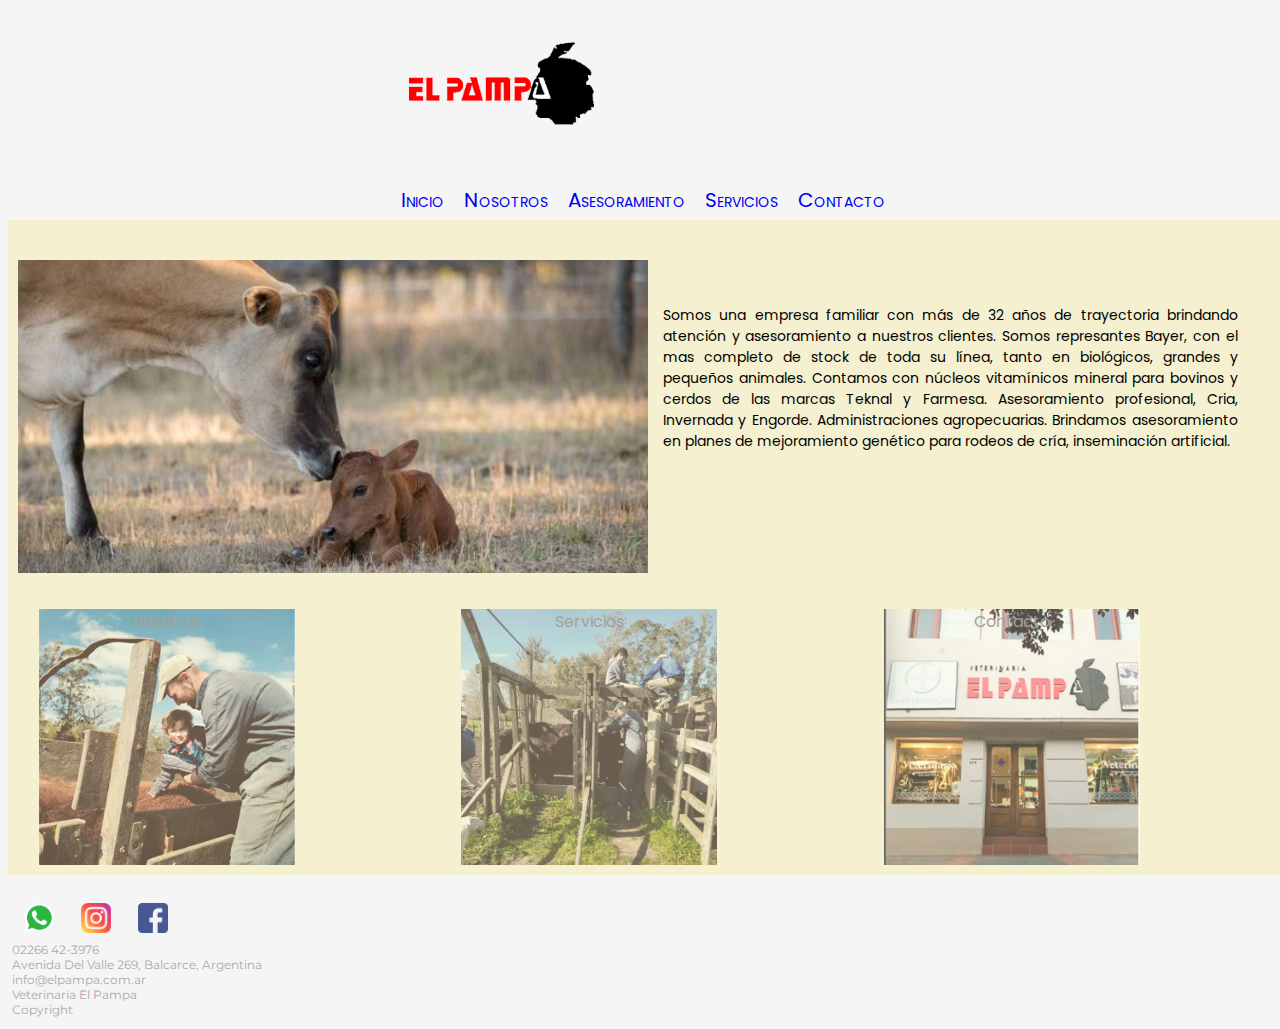
<file: index.html>
<!DOCTYPE html>
<html lang="es">

<head>
    <meta charset="UTF-8">
    <meta http-equiv="X-UA-Compatible" content="IE=edge">
    <meta name="viewport" content="width=device-width, initial-scale=1.0">
    <link rel="shortcut icon" href="fotos/fav.png">
    <link rel="stylesheet" href="estilos.css">
    <title>Veterinaria El Pampa</title>
</head>

<body>
    <header>
        <div class="logo">
            <img src="fotos/logo2.png" alt="logo">
        </div>
        <ul>
            <li><a href="index.html">Inicio</a></li>
            <li><a href="secciones/nosotros.html">Nosotros</a></li>
            <li><a href="secciones/asesoramiento.html">Asesoramiento</a> </li>
            <li><a href="secciones/servicios.html">Servicios</a> </li>
            <li><a href="secciones/contacto.html">Contacto</a> </li>
        </ul>

    </header>
    <main>
        <section class="presentacion">
            <img src="fotos/vacaternero.jpg" alt="vacas">
            <p>Somos una empresa familiar con más de 32 años de trayectoria brindando atención y asesoramiento a nuestros clientes. Somos represantes Bayer, con el mas completo de stock de toda su línea, tanto en biológicos, grandes y pequeños animales. Contamos con núcleos vitamínicos mineral para bovinos y cerdos de las marcas Teknal y Farmesa. Asesoramiento profesional, Cria, Invernada y Engorde. Administraciones
            agropecuarias. Brindamos asesoramiento en planes de mejoramiento genético para rodeos de cría, inseminación artificial.</p>
        </section>
        <section class="galeria">
            <a href="secciones/nosotros.html" class="nosotros">Nosotros</a>
            <a href="secciones/servicios.html" class="servicios">Servicios</a>
            <a href="secciones/contacto.html" class="contacto">Contacto</a>
        </section>
    </main>

    <footer class="footer">
        <div>
            <a
                href="https://api.whatsapp.com/send?phone=5492266449649&text=Hola!%20Quiero%20hacer%20una%20consulta%20sobre..."><img
                    src="fotos/whatsapp-.png" alt="whatsapp" class="icono"></a>
            <a href="https://www.instagram.com/veterinaria.el.pampa/"><img src="fotos/instagram.png" alt="instagram"
                    class="icono"></a>
            <a
                href="https://l.instagram.com/?u=https%3A%2F%2Fwww.facebook.com%2Fvete.elpampa%2F&e=ATP0jqgi2WN0AieEo5j6A-OfpJ2rznSaUchy_ogJREDSY_kpjbJWEozkkUUhytsW-wCsiQa1o9cW5So5O0eawjg&s=1"><img
                    src="fotos/facebook.png" alt="facebook" class="icono"></a>
            <p>02266 42-3976</p>
            <p>Avenida Del Valle 269, Balcarce, Argentina</p>
            <p>info@elpampa.com.ar</p>
            <p>Veterinaria El Pampa</p>
            <p>Copyright</p>
        </div>
    </footer>


</body>

</html>
</file>
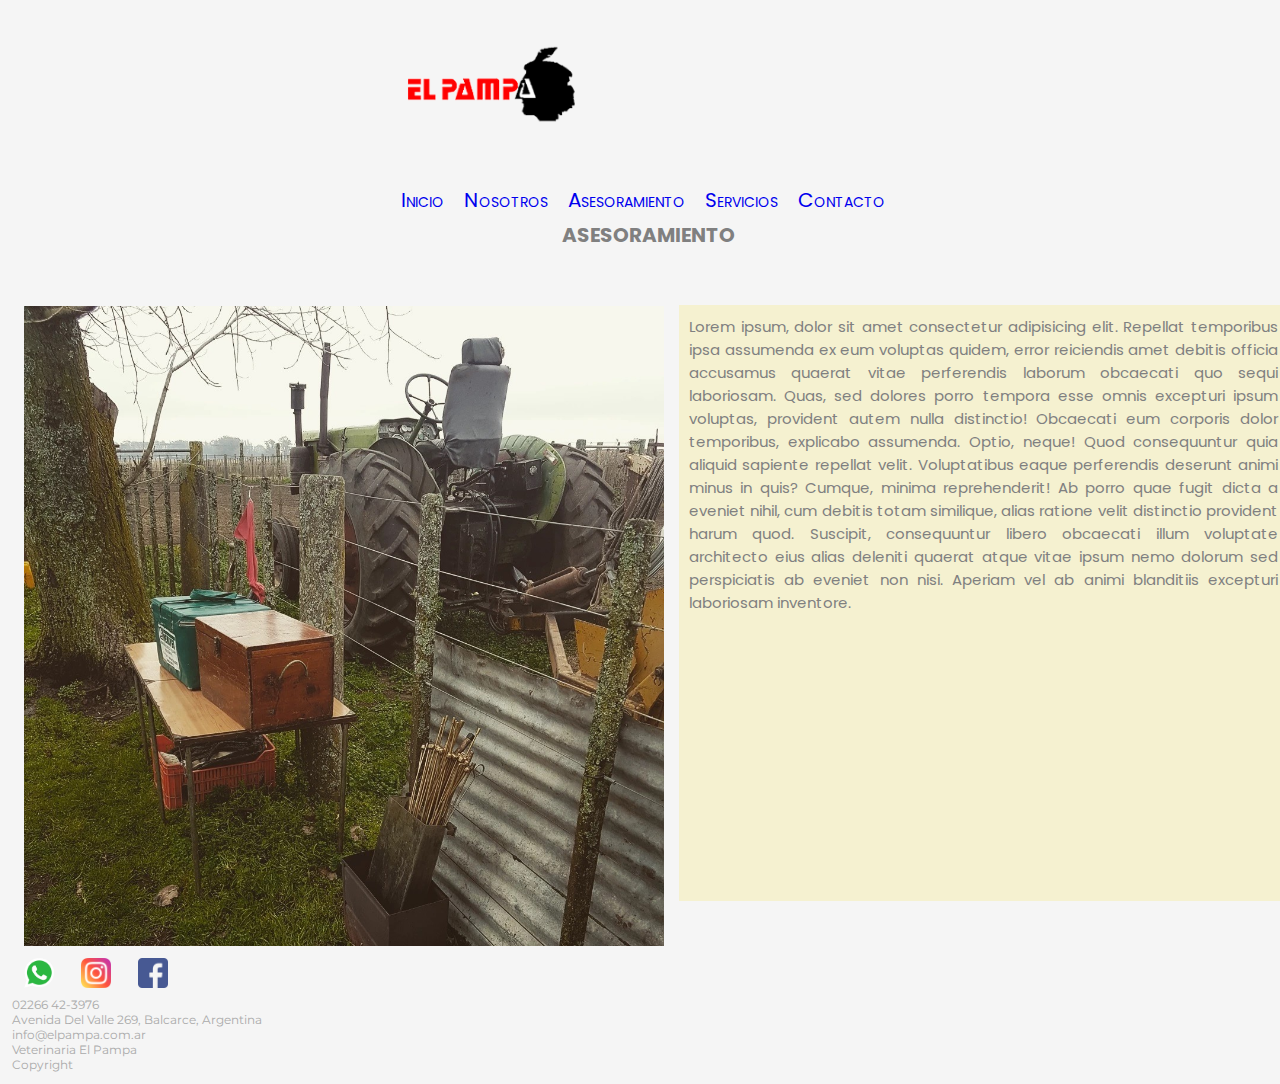
<file: secciones/asesoramiento.html>
<!DOCTYPE html>
<html lang="es">

<head>
    <meta charset="UTF-8">
    <meta http-equiv="X-UA-Compatible" content="IE=edge">
    <meta name="viewport" content="width=device-width, initial-scale=1.0">
    <link rel="shortcut icon" href="/fotos/fav.png">
    <link rel="stylesheet" href="../estilos.css">
    <title>Veterinaria El Pampa</title>
</head>

<body>
    <header>
        <div>
            <img src="../fotos/logo2.png" alt="logo" class="logo">
        </div>
        <ul>
            <li><a href="/index.html">Inicio</a></li>
            <li><a href="nosotros.html">Nosotros</a></li>
            <li><a href="asesoramiento.html">Asesoramiento</a> </li>
            <li><a href="servicios.html">Servicios</a> </li>
            <li><a href="contacto.html">Contacto</a> </li>
        </ul>

    </header>
    <main >
        <h2 class="titulo">ASESORAMIENTO</h2>
        <section class="asesoramiento">
        <img src="../fotos/caja.jpg" alt="asesoramiento" class="asesoramiento__img">
        <p class="asesoramiento__info">Lorem ipsum, dolor sit amet consectetur adipisicing elit. Repellat temporibus ipsa assumenda ex eum voluptas quidem, error reiciendis amet debitis officia accusamus quaerat vitae perferendis laborum obcaecati quo sequi laboriosam.
        Quas, sed dolores porro tempora esse omnis excepturi ipsum voluptas, provident autem nulla distinctio! Obcaecati eum corporis dolor temporibus, explicabo assumenda. Optio, neque! Quod consequuntur quia aliquid sapiente repellat velit.
        Voluptatibus eaque perferendis deserunt animi minus in quis? Cumque, minima reprehenderit! Ab porro quae fugit dicta a eveniet nihil, cum debitis totam similique, alias ratione velit distinctio provident harum quod.
        Suscipit, consequuntur libero obcaecati illum voluptate architecto eius alias deleniti quaerat atque vitae ipsum nemo dolorum sed perspiciatis ab eveniet non nisi. Aperiam vel ab animi blanditiis excepturi laboriosam inventore.</p>
</section>
       
      
    </main>

    <footer class="footer">
        <div>
            <a
                href="https://api.whatsapp.com/send?phone=5492266449649&text=Hola!%20Quiero%20hacer%20una%20consulta%20sobre..."><img
                    src="../fotos/whatsapp-.png" alt="whatsapp" class="icono"></a>
            <a href="https://www.instagram.com/veterinaria.el.pampa/"><img src="../fotos/instagram.png" alt="instagram"
                    class="icono"></a>
            <a
                href="https://l.instagram.com/?u=https%3A%2F%2Fwww.facebook.com%2Fvete.elpampa%2F&e=ATP0jqgi2WN0AieEo5j6A-OfpJ2rznSaUchy_ogJREDSY_kpjbJWEozkkUUhytsW-wCsiQa1o9cW5So5O0eawjg&s=1"><img
                    src="../fotos/facebook.png" alt="facebook" class="icono"></a>
            <p>02266 42-3976</p>
            <p>Avenida Del Valle 269, Balcarce, Argentina</p>
            <p>info@elpampa.com.ar</p>
            <p>Veterinaria El Pampa</p>
            <p>Copyright</p>
        </div>
    </footer>


</body>

</html>
</file>
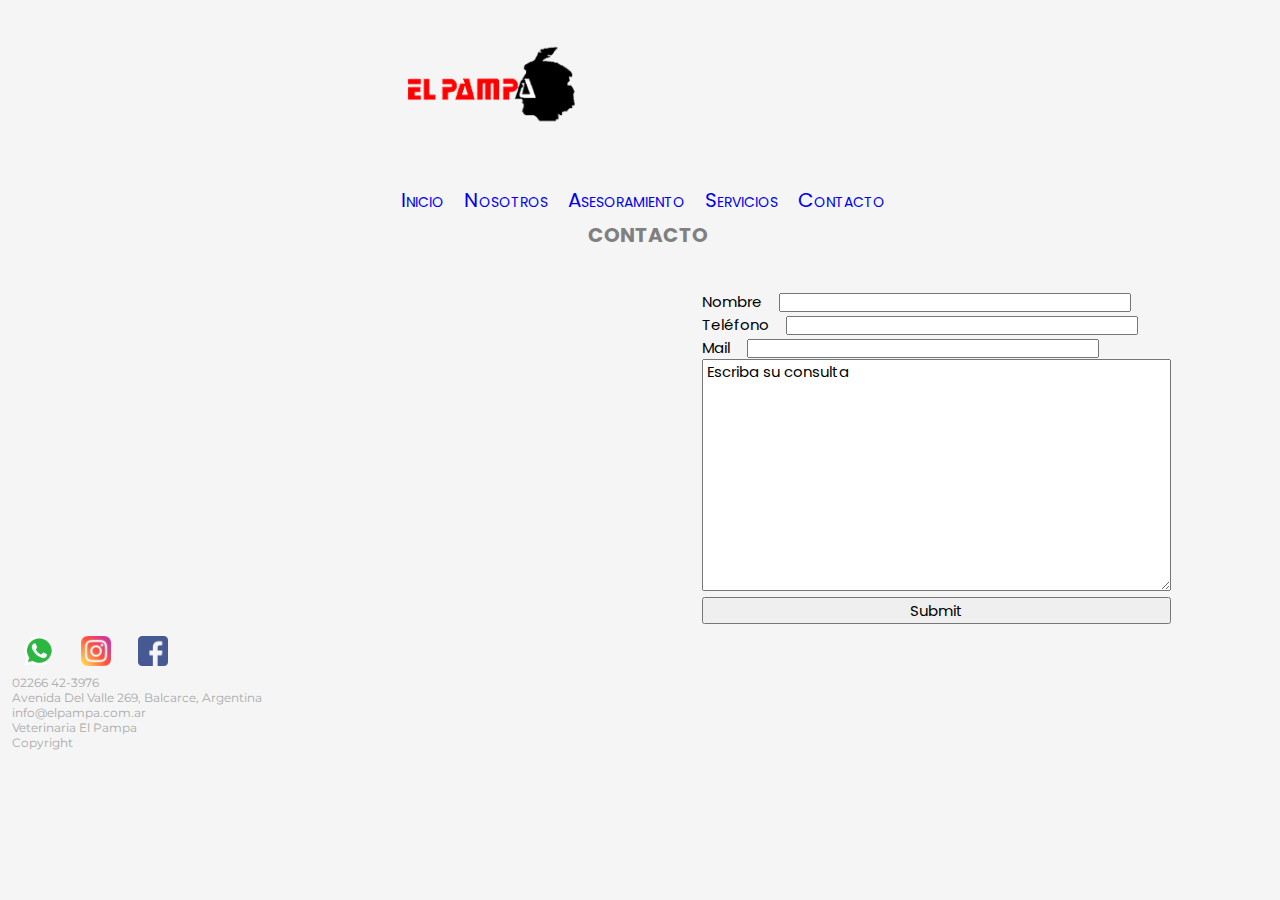
<file: secciones/contacto.html>
<!DOCTYPE html>
<html lang="es">

<head>
    <meta charset="UTF-8">
    <meta http-equiv="X-UA-Compatible" content="IE=edge">
    <meta name="viewport" content="width=device-width, initial-scale=1.0">
    <link rel="shortcut icon" href="/fotos/fav.png">
    <link rel="stylesheet" href="../estilos.css">
    <title>Veterinaria El Pampa</title>
</head>

<body>
    <header>
        <div>
            <img src="/fotos/logo2.png" alt="logo" class="logo">
        </div>
        <ul>
            <li><a href="/index.html">Inicio</a></li>
            <li><a href="nosotros.html">Nosotros</a></li>
            <li><a href="asesoramiento.html">Asesoramiento</a> </li>
            <li><a href="servicios.html">Servicios</a> </li>
            <li><a href="contacto.html">Contacto</a> </li>
        </ul>

    </header>
    <main>
        <h2 class="titulo">CONTACTO</h2>
        <section class="contacto__page">
            <iframe
                src="https://www.google.com/maps/embed?pb=!1m14!1m8!1m3!1d12603.255494494995!2d-58.261798!3d-37.841243!3m2!1i1024!2i768!4f13.1!3m3!1m2!1s0x0%3A0xc8f11bad8dd50608!2sVeterinaria%20El%20Pampa!5e0!3m2!1ses-419!2sar!4v1638448785877!5m2!1ses-419!2sar"
                width="500" height="400" style="border:0;" allowfullscreen="" loading="lazy" class="mapa"></iframe>
            <div class="formulario">
                <form action="contacto.html" method="get" enctype="application/x-www-form-urlencoded"></form>
                <label for="nombre"> Nombre</label>
                <input type="text" required class="input"><br>
                <label for="telefono"> Teléfono</label>
                <input type="tel" required class="input"><br>
                <label for="mail"> Mail</label>
                <input type="mail" required class="input"><br>
                <textarea name="consulta" id="" cols="30" rows="10"
                    class="formulario__consulta"> Escriba su consulta</textarea><br>
                <input type="submit" Enviar class="enviar"><br>
            </div>
        </section>
    </main>

    <footer class="footer">
        <div>
            <a
                href="https://api.whatsapp.com/send?phone=5492266449649&text=Hola!%20Quiero%20hacer%20una%20consulta%20sobre..."><img
                    src="/fotos/whatsapp-.png" alt="whatsapp" class="icono"></a>
            <a href="https://www.instagram.com/veterinaria.el.pampa/"><img src="/fotos/instagram.png" alt="instagram"
                    class="icono"></a>
            <a
                href="https://l.instagram.com/?u=https%3A%2F%2Fwww.facebook.com%2Fvete.elpampa%2F&e=ATP0jqgi2WN0AieEo5j6A-OfpJ2rznSaUchy_ogJREDSY_kpjbJWEozkkUUhytsW-wCsiQa1o9cW5So5O0eawjg&s=1"><img
                    src="/fotos/facebook.png" alt="facebook" class="icono"></a>
            <p>02266 42-3976</p>
            <p>Avenida Del Valle 269, Balcarce, Argentina</p>
            <p>info@elpampa.com.ar</p>
            <p>Veterinaria El Pampa</p>
            <p>Copyright</p>
        </div>
    </footer>


</body>

</html>
</file>
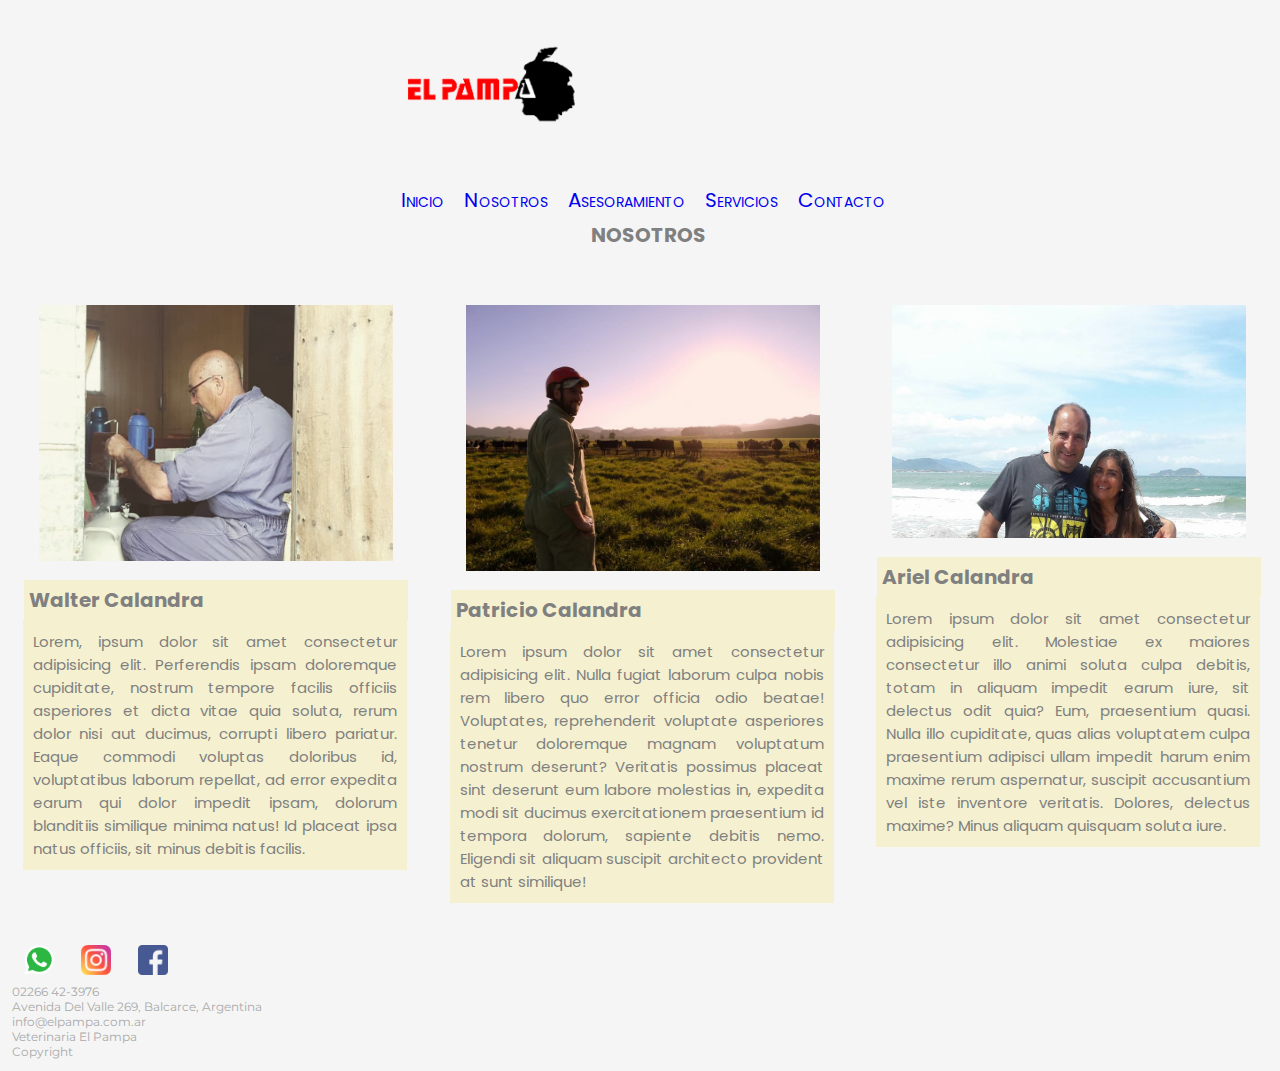
<file: secciones/nosotros.html>
<!DOCTYPE html>
<html lang="es">

<head>
    <meta charset="UTF-8">
    <meta http-equiv="X-UA-Compatible" content="IE=edge">
    <meta name="viewport" content="width=device-width, initial-scale=1.0">
    <link rel="shortcut icon" href="/fotos/fav.png">
    <link rel="stylesheet" href="../estilos.css">
    <title>Veterinaria El Pampa</title>
</head>

<body>
    <header>
        <div>
            <img src="/fotos/logo2.png" alt="logo" class="logo">
        </div>
        <ul>
            <li><a href="/index.html">Inicio</a></li>
            <li><a href="nosotros.html">Nosotros</a></li>
            <li><a href="asesoramiento.html">Asesoramiento</a> </li>
            <li><a href="servicios.html">Servicios</a> </li>
            <li><a href="contacto.html">Contacto</a> </li>
        </ul>

    </header>
    <main>
        <h2 class="titulo">NOSOTROS</h2>
        <section class="aboutUs">
            <div class="walter">
                <img src="/fotos/walter.jpg" alt="walter" class="foto">
                <h2 class="nombre">Walter Calandra</h2>
                <p class="info">Lorem, ipsum dolor sit amet consectetur adipisicing elit. Perferendis ipsam doloremque cupiditate, nostrum tempore facilis officiis asperiores et dicta vitae quia soluta, rerum dolor nisi aut ducimus, corrupti libero pariatur.
                Eaque commodi voluptas doloribus id, voluptatibus laborum repellat, ad error expedita earum qui dolor impedit ipsam, dolorum blanditiis similique minima natus! Id placeat ipsa natus officiis, sit minus debitis facilis.</p>
            </div>
            <div class="patricio">
                <img src="/fotos/pato.jpg" alt="patricio" class="foto">
                <h2 class="nombre">Patricio Calandra</h2>
                <p class="info">Lorem ipsum dolor sit amet consectetur adipisicing elit. Nulla fugiat laborum culpa nobis rem libero quo error officia odio beatae! Voluptates, reprehenderit voluptate asperiores tenetur doloremque magnam voluptatum nostrum deserunt?
                Veritatis possimus placeat sint deserunt eum labore molestias in, expedita modi sit ducimus exercitationem praesentium id tempora dolorum, sapiente debitis nemo. Eligendi sit aliquam suscipit architecto provident at sunt similique!</p>
            </div>
            <div class="ariel">
                <img src="/fotos/bartolo.jpg" alt="ariel" class="foto">
                <h2 class="nombre">Ariel Calandra</h2>
                <p class="info">Lorem ipsum dolor sit amet consectetur adipisicing elit. Molestiae ex maiores consectetur illo animi soluta culpa debitis, totam in aliquam impedit earum iure, sit delectus odit quia? Eum, praesentium quasi.
                Nulla illo cupiditate, quas alias voluptatem culpa praesentium adipisci ullam impedit harum enim maxime rerum aspernatur, suscipit accusantium vel iste inventore veritatis. Dolores, delectus maxime? Minus aliquam quisquam soluta iure.</p>
            </div>

        </section>
      
    </main>

    <footer class="footer">
        <div>
            <a
                href="https://api.whatsapp.com/send?phone=5492266449649&text=Hola!%20Quiero%20hacer%20una%20consulta%20sobre..."><img
                    src="/fotos/whatsapp-.png" alt="whatsapp" class="icono"></a>
            <a href="https://www.instagram.com/veterinaria.el.pampa/"><img src="/fotos/instagram.png" alt="instagram"
                    class="icono"></a>
            <a
                href="https://l.instagram.com/?u=https%3A%2F%2Fwww.facebook.com%2Fvete.elpampa%2F&e=ATP0jqgi2WN0AieEo5j6A-OfpJ2rznSaUchy_ogJREDSY_kpjbJWEozkkUUhytsW-wCsiQa1o9cW5So5O0eawjg&s=1"><img
                    src="/fotos/facebook.png" alt="facebook" class="icono"></a>
            <p>02266 42-3976</p>
            <p>Avenida Del Valle 269, Balcarce, Argentina</p>
            <p>info@elpampa.com.ar</p>
            <p>Veterinaria El Pampa</p>
            <p>Copyright</p>
        </div>
    </footer>


</body>

</html>
</file>
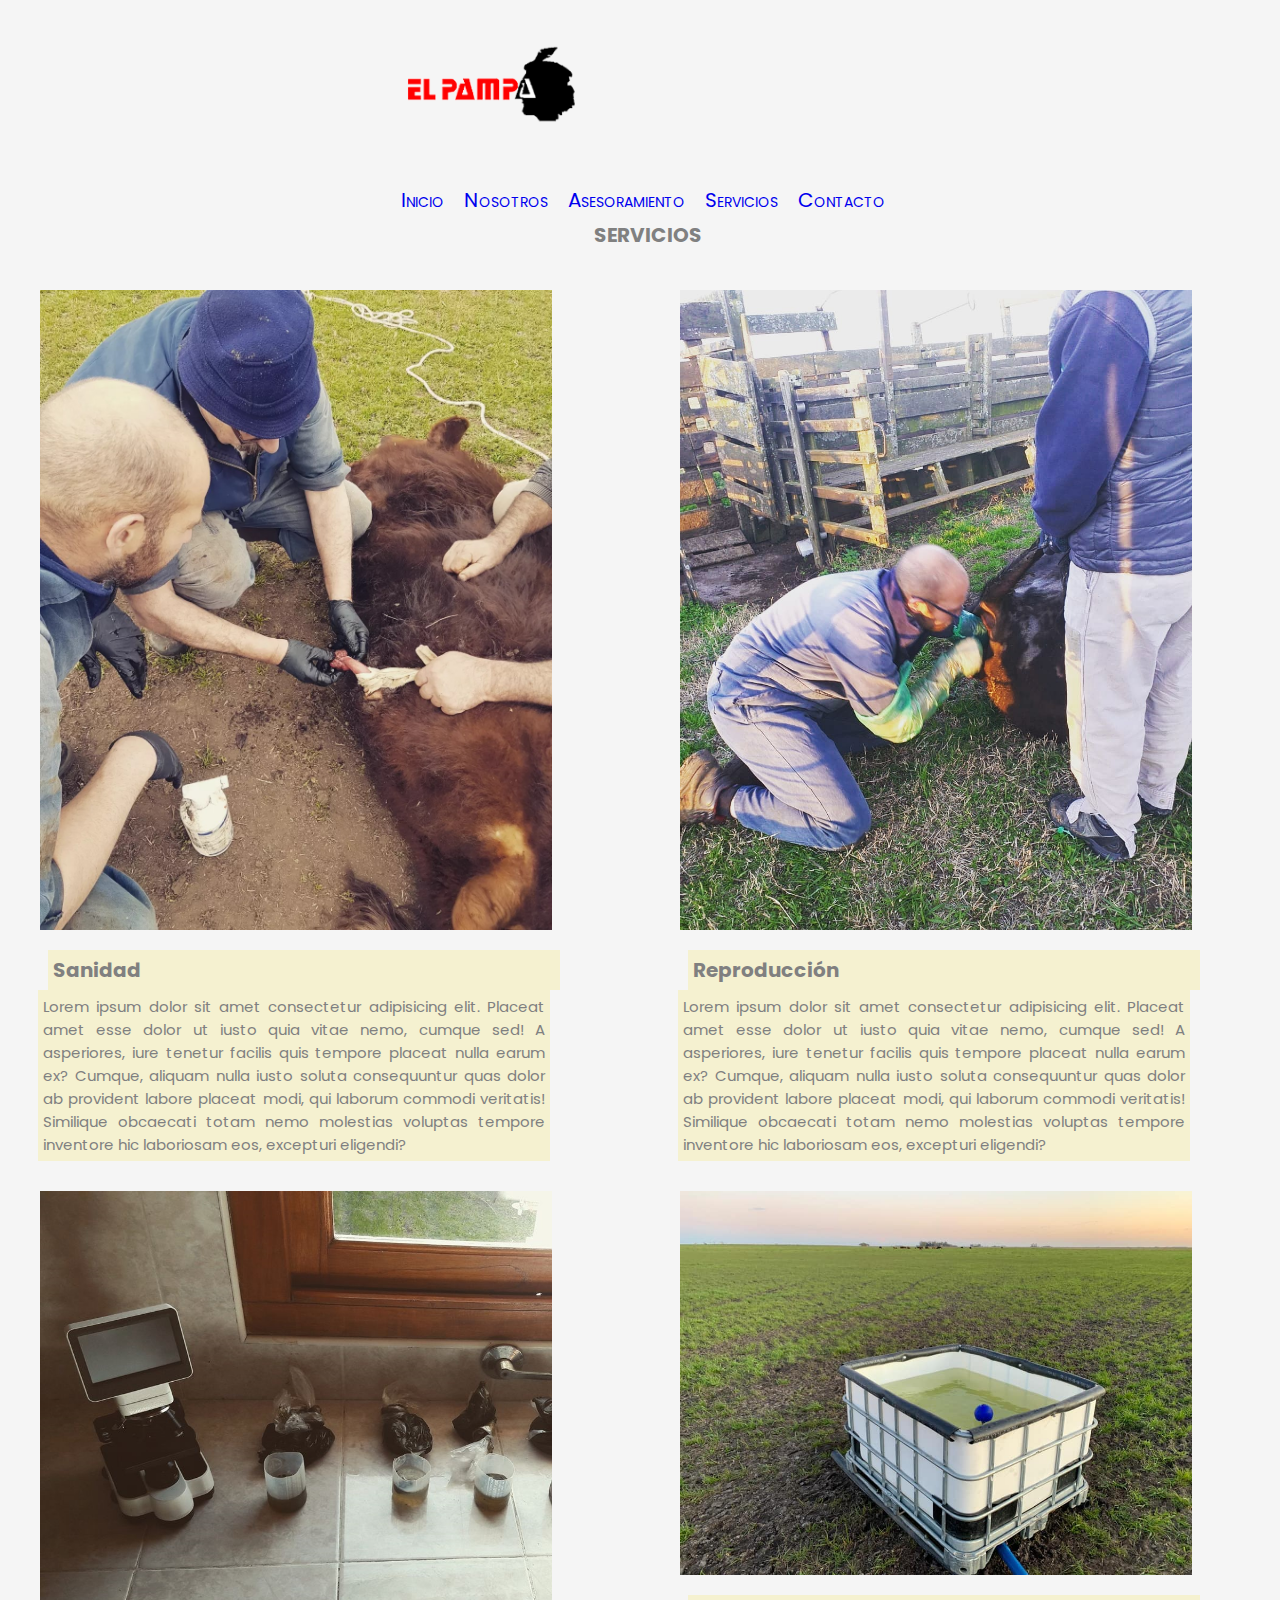
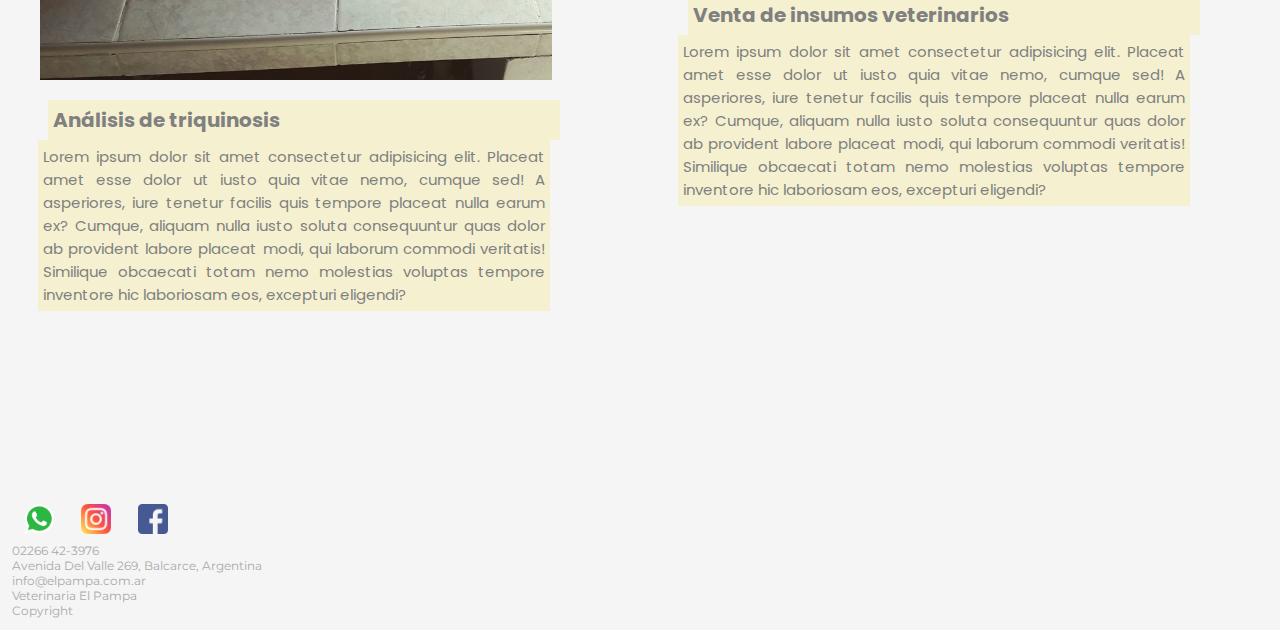
<file: secciones/servicios.html>
<!DOCTYPE html>
<html lang="es">

<head>
    <meta charset="UTF-8">
    <meta http-equiv="X-UA-Compatible" content="IE=edge">
    <meta name="viewport" content="width=device-width, initial-scale=1.0">
    <link rel="shortcut icon" href="/fotos/fav.png">
    <link rel="stylesheet" href="../estilos.css">
    <title>Veterinaria El Pampa</title>
</head>

<body>
    <header>
        <div>
            <img src="../fotos/logo2.png" alt="logo" class="logo">
        </div>
        <ul>
            <li><a href="/index.html">Inicio</a></li>
            <li><a href="nosotros.html">Nosotros</a></li>
            <li><a href="asesoramiento.html">Asesoramiento</a> </li>
            <li><a href="servicios.html">Servicios</a> </li>
            <li><a href="contacto.html">Contacto</a> </li>
        </ul>

    </header>
    <main>
        <h2 class="titulo">SERVICIOS</h2>
        <section class="sectionServicios">
            <div class="sanidad">
                <img src="../fotos/walterypato.jpg" alt="sanidad" class="serv__foto">
                <h2 class="serv__titulo">Sanidad</h2>
                <p class="serv__info">Lorem ipsum dolor sit amet consectetur adipisicing elit. Placeat amet esse dolor ut iusto quia vitae
                nemo, cumque sed! A asperiores, iure tenetur facilis quis tempore placeat nulla earum ex?
                Cumque, aliquam nulla iusto soluta consequuntur quas dolor ab provident labore placeat modi, qui
                laborum commodi veritatis! Similique obcaecati totam nemo molestias voluptas tempore inventore hic
                laboriosam eos, excepturi eligendi?</p>
            </div>
            <div class="reproduccion">
                <img src="../fotos/insem.jpg" alt="reproduccion" class="serv__foto">
                <h2 class="serv__titulo">Reproducción</h2>
                <p class="serv__info">Lorem ipsum dolor sit amet consectetur adipisicing elit. Placeat amet esse dolor ut iusto quia vitae
                nemo, cumque sed! A asperiores, iure tenetur facilis quis tempore placeat nulla earum ex?
                Cumque, aliquam nulla iusto soluta consequuntur quas dolor ab provident labore placeat modi, qui
                laborum commodi veritatis! Similique obcaecati totam nemo molestias voluptas tempore inventore hic
                laboriosam eos, excepturi eligendi?</p>
            </div>
            <div class="analisis">
                <img src="../fotos/triquinas.jpg" alt="analisis" class="serv__foto">
                <h2 class="serv__titulo">Análisis de triquinosis</h2>
                <p class="serv__info">Lorem ipsum dolor sit amet consectetur adipisicing elit. Placeat amet esse dolor ut iusto quia vitae
                nemo, cumque sed! A asperiores, iure tenetur facilis quis tempore placeat nulla earum ex?
                Cumque, aliquam nulla iusto soluta consequuntur quas dolor ab provident labore placeat modi, qui
                laborum commodi veritatis! Similique obcaecati totam nemo molestias voluptas tempore inventore hic
                laboriosam eos, excepturi eligendi?</p>
            </div>
            <div class="venta">
                <img src="../fotos/valvula.jpg" alt="venta" class="serv__foto">
                <h2 class="serv__titulo">Venta de insumos veterinarios</h2>
                <p class="serv__info">Lorem ipsum dolor sit amet consectetur adipisicing elit. Placeat amet esse dolor ut iusto quia vitae
                nemo, cumque sed! A asperiores, iure tenetur facilis quis tempore placeat nulla earum ex?
                Cumque, aliquam nulla iusto soluta consequuntur quas dolor ab provident labore placeat modi, qui
                laborum commodi veritatis! Similique obcaecati totam nemo molestias voluptas tempore inventore hic
                laboriosam eos, excepturi eligendi?</p>
            </div>

        </section>


    </main>

    <footer class="footer">
        <div>
            <a
                href="https://api.whatsapp.com/send?phone=5492266449649&text=Hola!%20Quiero%20hacer%20una%20consulta%20sobre..."><img
                    src="../fotos/whatsapp-.png" alt="whatsapp" class="icono"></a>
            <a href="https://www.instagram.com/veterinaria.el.pampa/"><img src="../fotos/instagram.png" alt="instagram"
                    class="icono"></a>
            <a
                href="https://l.instagram.com/?u=https%3A%2F%2Fwww.facebook.com%2Fvete.elpampa%2F&e=ATP0jqgi2WN0AieEo5j6A-OfpJ2rznSaUchy_ogJREDSY_kpjbJWEozkkUUhytsW-wCsiQa1o9cW5So5O0eawjg&s=1"><img
                    src="../fotos/facebook.png" alt="facebook" class="icono"></a>
            <p>02266 42-3976</p>
            <p>Avenida Del Valle 269, Balcarce, Argentina</p>
            <p>info@elpampa.com.ar</p>
            <p>Veterinaria El Pampa</p>
            <p>Copyright</p>
        </div>
    </footer>


</body>

</html>
</file>
<file: estilos.css>
@import url('https://fonts.googleapis.com/css2?family=Montserrat:wght@200;500&family=Poppins:wght@200&display=swap');

* {
    margin: 0%;
    padding: 0%;
    box-sizing: border-box;
}

body {
    background-color: whitesmoke;
    height: 100%;
    width: 100%;
}

header {
    width: 100%;
    height: auto;
}

.logo {
    width: 140px;
    height: 140px;
    display: flex;
    align-items: center;
}

ul {
    text-align: center;
    font-family: 'Poppins', sans-serif;
    font-size: 18px;
    justify-content: space-evenly;
}

ul li {
    display: inline-block;
    justify-content: space-evenly;
    padding: 5px;
    color: rgb(17, 25, 56);
    font-variant: small-caps;
    margin-left: 5px;
}

ul a {
    text-decoration: none;
}

main {
    width: 95%;
    height: 100%;
    margin-left: 0.5em;
}

.titulo {
    text-align: center;
    width: 100%;
    font-family: 'Poppins', sans-serif;
    color: grey;
    font-variant: small-caps;
    font-size: 20px;
    margin-bottom: 2em;
}

.presentacion {
    width: 100%;
    height: auto;
    font-family: 'Poppins', sans-serif;
    font-size: 14px;
    text-align: justify;
    background-color: rgb(245, 241, 208);
    display: flex;
    flex-direction: column;
    padding: 10px;
}

.presentacion img {
    width: 100%;
    height: 100%;
    margin-top: 5px;
}

.presentacion p {
    width: 100%;
    height: 100%;
    padding: 15px;
    margin-top: 15px;
}

.galeria {
    height: 100%;
    width: 100%;
    padding: 10px;
    background-color: rgb(245, 241, 208);
    display: grid;
    grid-template-columns: auto;
    grid-template-rows: repeat(3, 1fr);
    grid-template-areas:
        "nosotros"
        "servicios"
        "contacto";
    grid-gap: 0.5em;
    transform: rotate(360deg);
}

.galeria a {
    height: 18em;
    width: 18em;
    margin-top: 1em;
    margin-left: 1.3em;
    color: grey;
}

.galeria a:hover {
    transform: scale(1.05);
    opacity: 1;
    animation-duration: 1s;
    transform: rotate(360deg);
    border-radius: 169px 169px 169px 169px;
    -moz-border-radius: 169px 169px 169px 169px;
    -webkit-border-radius: 169px 169px 169px 169px;
    border: 0px solid #000000;

}

.nosotros {
    background-image: url(fotos/patopedrocard.png);
    background-size: cover;
    opacity: 0.7;
    grid-area: nosotros;
    font-family: 'Poppins', sans-serif;
    text-decoration: none;
    text-align: center;
}

.servicios {
    background-image: url(fotos/vacuna.jpg);
    background-size: cover;
    opacity: 0.7;
    grid-area: servicios;
    font-family: 'Poppins', sans-serif;
    text-decoration: none;
    text-align: center;
}

.contacto {
    background-image: url(fotos/vidriera.png);
    background-size: cover;
    opacity: 0.7;
    grid-area: contacto;
    font-family: 'Poppins', sans-serif;
    text-decoration: none;
    text-align: center;
}

.footer {
    width: 100%;
    height: 100%;
    background-color: whitesmoke;
}

.footer div {
    width: 100%;
    color: rgb(170, 170, 170);
    font-family: 'Montserrat', sans-serif;
    font-size: 10px;
    margin-bottom: 1em;
}

.footer p {
    margin-left: 1em;
}

.icono {
    width: 2em;
    height: 2em;
    margin-top: 1em;
    margin-left: 2em;
    margin-bottom: 0.5em;
}

.aboutUs {
    width: 100%;
    height: 100%;
    display: grid;
    grid-template-columns: auto;
    grid-template-rows: repeat(6, 1fr);
    grid-template-areas:
        "walter"
        "patricio"
        "ariel";
}

.nombre {
    width: 90%;
    height: auto;
    background-color: rgb(245, 241, 208);
    font-family: 'Poppins', sans-serif;
    font-size: 20px;
    color: grey;
    margin-left: 0.8em;
    padding: 5px;
}

.foto {
    height: auto;
    width: 90%;
    padding: 15px;
    margin-left: 1em;
}

.foto__ariel {
    height: auto;
    width: 90%;
    margin-left: 1em;
}

.info {
    width: 90%;
    height: auto;
    background-color: rgb(245, 241, 208);
    font-family: 'Poppins', sans-serif;
    font-size: 15px;
    color: grey;
    margin-left: 1em;
    padding: 5px;
    text-align: justify;
    margin-bottom: 2em;
}

.walter {
    grid-area: walter;
}

.patricio {
    grid-area: patricio;
}

.ariel {
    grid-area: ariel;
}

.asesoramiento__img {
    width: 95%;
    height: auto;
    margin-left: 1em;
}

.asesoramiento__info {
    width: 95%;
    height: auto;
    background-color: rgb(245, 241, 208);
    font-family: 'Poppins', sans-serif;
    color: gray;
    font-size: 15px;
    text-align: justify;
    padding: 10px;
    margin-left: 1em;
    margin-bottom: 2em;
}

.sectionServicios {
    display: grid;
    grid-template-columns: auto;
    grid-template-rows: repeat(3, 1fr);
    grid-template-areas:
        "sanidad"
        "reproduccion"
        "analisis"
        "venta";
}

.serv__foto {
    width: 92%;
    height: auto;
    margin-left: 1em;
    margin-bottom: 1em;
}

.serv__titulo {
    background-color: rgb(245, 241, 208);
    font-family: 'Poppins', sans-serif;
    font-size: 20px;
    color: grey;
    margin-left: 0.8em;
    padding: 5px;
}

.serv__info {
    background-color: rgb(245, 241, 208);
    font-family: 'Poppins', sans-serif;
    font-size: 15px;
    color: grey;
    margin-left: 1em;
    padding: 5px;
    text-align: justify;
    margin-bottom: 2em;
}

.sanidad {
    grid-area: sanidad;
}

.reproduccion {
    grid-area: reproduccion;
}

.analisis {
    grid-area: analisis;
}

.venta {
    grid-area: venta;
}

.contacto__page {
    display: grid;
    grid-template-columns: auto;
    grid-template-rows: 1fr 1fr;
    grid-template-areas:
        "mapa"
        "formulario";
}

.mapa {
    width: 20em;
    height: 20em;
    margin-left: 2em;
    grid-area: mapa;
}

.formulario {
    width: 95%;
    height: auto;
    margin-left: 3em;
    font-size: 15px;
    font-family: 'Poppins', sans-serif;
    grid-area: formulario;
}

.input {
    width: 60%;
    margin-left: 1em;
}

.formulario__consulta {
    width: 80%;
    font-size: 15px;
    font-family: 'Poppins', sans-serif;
}

.enviar {
    width: 80%;
    font-size: 15px;
    font-family: 'Poppins', sans-serif;
}

@media screen and (min-width: 600px) {
    main {
        width: 100%;
        height: auto;
    }

    .logo {
        width: 150px;
        height: 150px;
        margin-left: 220px;
    }

    .presentacion img {
        width: 97%;
        height: auto;
        margin-top: 5px;
    }

    .presentacion p {
        width: 97%;
        height: auto;
    }

    .galeria {
        height: 100%;
        width: 100%;
        padding: 5px;
        display: grid;
        grid-template-columns: repeat(2, 1fr);
        grid-template-rows: repeat(2, 1fr);
        grid-template-areas:
            "nosotros servicios"
            "contacto x";
        grid-gap: 0.2em;
        margin-bottom: 1em;
    }

    .galeria a {
        height: 16em;
        width: 16em;
        margin-top: 1em;
        margin-left: 1.3em;
    }

    .galeria a:hover {
        transform: scale(1.05);
        opacity: 1;
    }

    .nosotros {
        background-image: url(fotos/patopedrocard.png);
        background-size: cover;
        opacity: 0.7;
        grid-area: nosotros;
    }

    .servicios {
        background-image: url(fotos/vacuna.jpg);
        background-size: cover;
        opacity: 0.7;
        grid-area: servicios;
    }

    .contacto {
        background-image: url(fotos/vidriera.png);
        background-size: cover;
        opacity: 0.7;
        grid-area: contacto;
    }

    .footer {
        width: 100%;
        height: 100%;
        background-color: whitesmoke;
    }

    .footer div {
        width: 100%;
        color: rgb(170, 170, 170);
        font-family: 'Montserrat', sans-serif;
        font-size: 13px;
        margin-bottom: 1em;
    }

    .footer p {
        margin-left: 1em;
    }

    .icono {
        width: 2.5em;
        height: 2.5em;
        margin-top: 1em;
        margin-left: 2em;
    }

    .aboutUs {
        width: 100%;
        height: 100%;
        display: grid;
        grid-template-columns: auto;
        grid-template-rows: repeat(3, 1fr);
        grid-template-areas:
            "walter"
            "patricio"
            "ariel";
    }

    .nombre {
        width: 90%;
        height: auto;
        font-size: 20px;
        margin-left: 0.8em;
        padding: 5px;
    }

    .foto {
        height: auto;
        width: 90%;
        padding: 15px;
        margin-left: 1em;
    }

    .info {
        width: 90%;
        height: auto;
        font-size: 15px;
        margin-left: 1em;
        padding: 10px;
        margin-bottom: 2em;
    }

    .walter {
        grid-area: walter;
    }

    .patricio {
        grid-area: patricio;
    }

    .ariel {
        grid-area: ariel;
    }

    .asesoramiento {
        display: flex;
        flex-direction: column;
    }

    .asesoramiento__img {
        width: 96%;
        height: auto;
        margin-left: 1em;
        margin-top: 1em;
    }

    .asesoramiento__info {
        width: 96%;
        height: auto;
        font-size: 14px;
        text-align: justify;
        padding: 10px;
        margin-left: 1em;
        margin-bottom: 3em;
        margin-top: 1em;
    }

    .sectionServicios {
        display: grid;
        grid-template-columns: repeat(2, 1fr);
        grid-template-rows: repeat(2, 1fr);
        grid-template-areas:
            "sanidad reproduccion"
            "analisis venta";
    }

    .serv__foto {
        width: 80%;
        height: auto;
        margin-left: 2em;
        margin-bottom: 1em;
    }

    .serv__titulo {
        width: 80%;
        height: auto;
        font-size: 20px;
        margin-left: 2em;
        padding: 5px;
    }

    .serv__info {
        width: 80%;
        height: auto;
        font-size: 15px;
        margin-left: 2em;
        padding: 5px;
        margin-bottom: 2em;
    }

    .sanidad {
        grid-area: sanidad;
    }

    .reproduccion {
        grid-area: reproduccion;
    }

    .analisis {
        grid-area: analisis;
    }

    .venta {
        grid-area: venta;
    }

    .contacto__page {
        display: grid;
        grid-template-columns: auto;
        grid-template-rows: 1fr 1fr;
        grid-template-areas:
            "mapa"
            "formulario";
    }

    .mapa {
        width: 90%;
        height: 20em;
        margin-left: 2em;
        grid-area: mapa;
    }

    .formulario {
        width: 98%;
        height: auto;
        margin-left: 5em;
        grid-area: formulario;
    }

}

@media screen and (min-width:920px) {
    .logo {
        width: 180px;
        height: 180px;
        margin-left: 400px;
    }

    ul {
        font-size: 20px;
    }

    ul li {
        display: inline-block;
        padding: 5px;
        margin-left: 5px;
    }

    main {
        width: 100%;
        height: 100%;
        margin-left: 0.5em;
    }

    .presentacion {
        width: 100%;
        height: auto;
        font-size: 14px;
        display: flex;
        flex-direction: row;
        padding: 10px;
    }

    .presentacion img {
        width: 50%;
        height: 100%;
        margin-top: 30px;
    }

    .presentacion p {
        width: 48%;
        height: 100%;
        padding: 15px;
        margin-top: 60px;
    }

    .galeria {
        height: 100%;
        width: 100%;
        padding: 10px;
        display: grid;
        grid-template-columns: repeat(3, 1fr);
        grid-template-rows: auto;
        grid-template-areas:
            "nosotros servicios contacto";
        grid-gap: 0.5em;
    }

    .galeria a {
        height: 16em;
        width: 16em;
        margin-top: 1em;
        margin-left: 1.3em;
    }

    .galeria a:hover {
        transform: scale(1.05);
        opacity: 1;
    }

    .nosotros {
        background-image: url(fotos/patopedrocard.png);
        background-size: cover;
        opacity: 0.7;
        grid-area: nosotros;
    }

    .servicios {
        background-image: url(fotos/vacuna.jpg);
        background-size: cover;
        opacity: 0.7;
        grid-area: servicios;
    }

    .contacto {
        background-image: url(fotos/vidriera.png);
        background-size: cover;
        opacity: 0.7;
        grid-area: contacto;
    }

    .footer {
        width: 100%;
        height: 100%;
    }

    .footer div {
        width: 100%;
        font-size: 12px;
        margin-bottom: 1em;
    }

    .footer p {
        margin-left: 1em;
    }

    .icono {
        width: 2.5em;
        height: 2.5em;
        margin-top: 1em;
        margin-left: 2em;
    }

    .aboutUs {
        width: 100%;
        height: 100%;
        display: grid;
        grid-template-columns: repeat(3, 1fr);
        grid-template-rows: 1fr;
        grid-template-areas:
            "walter patricio ariel";
    }

    .nombre {
        width: 90%;
        height: auto;
        font-size: 20px;
        margin-left: 0.8em;
        padding: 5px;
    }

    .foto {
        height: auto;
        width: 90%;
        padding: 15px;
        margin-left: 1em;
    }

    .info {
        width: 90%;
        height: auto;
        font-size: 15px;
        margin-left: 1em;
        padding: 10px;
        margin-bottom: 2em;
    }

    .walter {
        grid-area: walter;
    }

    .patricio {
        grid-area: patricio;
    }

    .ariel {
        grid-area: ariel;
    }

    .asesoramiento {
        display: flex;
        flex-direction: row;
    }

    .asesoramiento__img {
        width: 50%;
        height: auto;
        margin-left: 1em;
        margin-top: 1em;
    }

    .asesoramiento__info {
        width: 50%;
        height: auto;
        font-size: 15px;
        text-align: justify;
        padding: 10px;
        margin-left: 1em;
        margin-bottom: 3em;
        margin-top: 1em;
    }

    .sectionServicios {
        display: grid;
        grid-template-columns: repeat(2, 1fr);
        grid-template-rows: repeat(2, 1fr);
        grid-template-areas:
            "sanidad reproduccion"
            "analisis venta";
    }

    .serv__foto {
        width: 80%;
        height: auto;
        margin-left: 2em;
        margin-bottom: 1em;
    }

    .serv__titulo {
        width: 80%;
        height: auto;
        font-size: 20px;
        margin-left: 2em;
        padding: 5px;
    }

    .serv__info {
        width: 80%;
        height: auto;
        font-size: 15px;
        margin-left: 2em;
        padding: 5px;
        margin-bottom: 2em;
    }

    .sanidad {
        grid-area: sanidad;
    }

    .reproduccion {
        grid-area: reproduccion;
    }

    .analisis {
        grid-area: analisis;
    }

    .venta {
        grid-area: venta;
    }

    .contacto__page {
        display: flex;
        flex-direction: row;
    }

    .mapa {
        width: 50%;
        margin-left: 2em;
        grid-area: mapa;
    }

    .formulario {
        width: 50%;
        margin-left: 5em;
        grid-area: formulario;
    }
}
</file>
